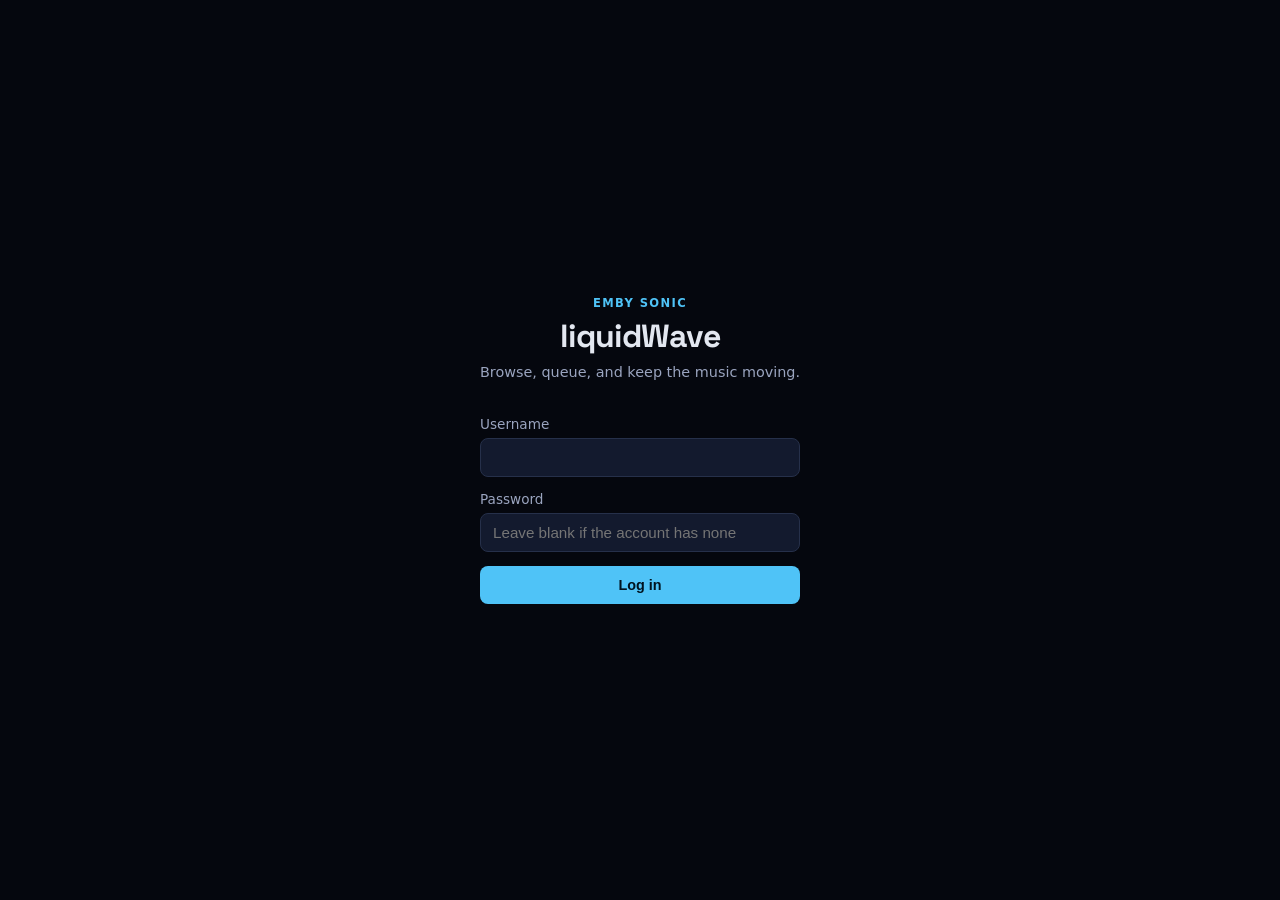
<file: webapp/index.html>
<!doctype html>
<html lang="en">
<head>
  <meta charset="utf-8">
  <meta name="viewport" content="width=device-width, initial-scale=1">
  <meta name="theme-color" content="#0B1020">
  <title>liquidWave</title>
  <link rel="manifest" href="./manifest.webmanifest">
  <link rel="stylesheet" href="./styles.css">
</head>
<body>
  <div class="app">

    <!-- ── LOGIN ──────────────────────────────────────────── -->
    <section id="loginView" class="login-view">
      <div class="login-brand">
        <p class="eyebrow">Emby Sonic</p>
        <h1 class="wordmark">liquidWave</h1>
        <p class="login-tagline">Browse, queue, and keep the music moving.</p>
      </div>
      <form id="loginForm" class="login-form" method="post">
        <label>
          <span>Username</span>
          <input id="usernameInput" name="username" type="text" autocomplete="username" required>
        </label>
        <label>
          <span>Password</span>
          <input id="passwordInput" name="password" type="password" autocomplete="current-password" placeholder="Leave blank if the account has none">
        </label>
        <button class="primary-btn" type="submit">Log in</button>
      </form>
    </section>

    <!-- ── APP SHELL ──────────────────────────────────────── -->
    <div id="appShell" class="app-shell hidden">

      <!-- Top bar -->
      <header class="topbar">
        <div class="topbar-left">
          <p class="greeting" id="greeting">Hi there</p>
          <h1 class="wordmark">liquidWave</h1>
        </div>
        <button id="settingsButton" class="ghost-btn" type="button" aria-label="Settings" title="Settings">
          <svg viewBox="0 0 24 24" fill="currentColor" width="22" height="22" aria-hidden="true"><path d="M19.14 12.94c.04-.3.06-.61.06-.94 0-.32-.02-.64-.07-.94l2.03-1.58c.18-.14.23-.41.12-.61l-1.92-3.32c-.12-.22-.37-.29-.59-.22l-2.39.96c-.5-.38-1.03-.7-1.62-.94l-.36-2.54c-.04-.24-.24-.41-.48-.41h-3.84c-.24 0-.43.17-.47.41l-.36 2.54c-.59.24-1.13.57-1.62.94l-2.39-.96c-.22-.08-.47 0-.59.22L2.74 8.87c-.12.21-.08.47.12.61l2.03 1.58c-.05.3-.09.63-.09.94s.02.64.07.94l-2.03 1.58c-.18.14-.23.41-.12.61l1.92 3.32c.12.22.37.29.59.22l2.39-.96c.5.38 1.03.7 1.62.94l.36 2.54c.05.24.24.41.48.41h3.84c.24 0 .44-.17.47-.41l.36-2.54c.59-.24 1.13-.56 1.62-.94l2.39.96c.22.08.47 0 .59-.22l1.92-3.32c.12-.22.07-.47-.12-.61l-2.01-1.58zM12 15.6c-1.98 0-3.6-1.62-3.6-3.6s1.62-3.6 3.6-3.6 3.6 1.62 3.6 3.6-1.62 3.6-3.6 3.6z"/></svg>
        </button>
      </header>

      <!-- Scrollable page content -->
      <!--
        Persistent, dismissable warning for when the browser cannot reach Emby
        at all. Deliberately NOT the toast: a toast auto-hides after 4s and
        leaves the user staring at empty lists that look like an empty library.
      -->
      <div id="serverBanner" class="server-banner hidden" role="alert"></div>

      <div class="page-content" id="pageContent">

        <!-- HOME ───────────────────────────────────────────── -->
        <section id="homeView" class="view">

          <p class="home-tagline">Browse, queue, and keep the music moving.</p>

          <!-- Continue listening (audiobooks) -->
          <section class="shelf hidden" id="homeResumeShelf">
            <h2 class="shelf-title">Continue listening</h2>
            <div class="resume-row" id="homeResumeRow"></div>
          </section>

          <!-- Recent Plays -->
          <section class="shelf" id="recentShelf">
            <h2 class="shelf-title">Recent plays</h2>
            <div class="shelf-scroll" id="recentRow"></div>
          </section>

          <!-- Stations 2×3 grid -->
          <section class="shelf" id="stationsShelf">
            <h2 class="shelf-title">Stations</h2>
            <div class="stations-grid">
              <button class="station-card" type="button" data-station="library">
                <svg class="station-icon" viewBox="0 0 24 24" fill="currentColor"><path d="M10.59 9.17L5.41 4 4 5.41l5.17 5.17 1.42-1.41zM14.5 4l2.04 2.04L4 18.59 5.41 20 17.96 7.46 20 9.5V4h-5.5zm.33 9.41l-1.41 1.41 3.13 3.13L14.5 20H20v-5.5l-2.04 2.04-3.13-3.13z"/></svg>
                <span>Library Radio</span>
              </button>
              <button class="station-card" type="button" data-station="album">
                <svg class="station-icon" viewBox="0 0 24 24" fill="currentColor"><path d="M12 2C6.48 2 2 6.48 2 12s4.48 10 10 10 10-4.48 10-10S17.52 2 12 2zm0 14.5c-2.49 0-4.5-2.01-4.5-4.5S9.51 7.5 12 7.5s4.5 2.01 4.5 4.5-2.01 4.5-4.5 4.5zm0-5.5c-.55 0-1 .45-1 1s.45 1 1 1 1-.45 1-1-.45-1-1-1z"/></svg>
                <span>Random Album</span>
              </button>
              <button class="station-card" type="button" data-station="decade">
                <svg class="station-icon" viewBox="0 0 24 24" fill="currentColor"><path d="M20 3h-1V1h-2v2H7V1H5v2H4c-1.1 0-2 .9-2 2v16c0 1.1.9 2 2 2h16c1.1 0 2-.9 2-2V5c0-1.1-.9-2-2-2zm0 18H4V8h16v13z"/></svg>
                <span>Decade Radio</span>
              </button>
              <button class="station-card" type="button" data-station="genres">
                <svg class="station-icon" viewBox="0 0 24 24" fill="currentColor"><path d="M12 3v10.55c-.59-.34-1.27-.55-2-.55-2.21 0-4 1.79-4 4s1.79 4 4 4 4-1.79 4-4V7h4V3h-6z"/></svg>
                <span>Genres</span>
              </button>
              <button class="station-card" type="button" data-station="adventure">
                <svg class="station-icon" viewBox="0 0 24 24" fill="currentColor"><path d="M21 3L3 10.53v.98l6.84 2.65L12.48 21h.98L21 3z"/></svg>
                <span>Sonic Adventure</span>
              </button>
              <button class="station-card" type="button" data-station="artistmix">
                <svg class="station-icon" viewBox="0 0 24 24" fill="currentColor"><path d="M16 11c1.66 0 2.99-1.34 2.99-3S17.66 5 16 5c-1.66 0-3 1.34-3 3s1.34 3 3 3zm-8 0c1.66 0 2.99-1.34 2.99-3S9.66 5 8 5C6.34 5 5 6.34 5 8s1.34 3 3 3zm0 2c-2.33 0-7 1.17-7 3.5V19h14v-2.5c0-2.33-4.67-3.5-7-3.5zm8 0c-.29 0-.62.02-.97.05 1.16.84 1.97 1.97 1.97 3.45V19h6v-2.5c0-2.33-4.67-3.5-7-3.5z"/></svg>
                <span>Artist Mix Creator</span>
              </button>
            </div>

            <!-- Decade picker (inline expand) -->
            <div id="decadePicker" class="decade-picker hidden">
              <button class="decade-btn" type="button" data-decade="1960">60s</button>
              <button class="decade-btn" type="button" data-decade="1970">70s</button>
              <button class="decade-btn" type="button" data-decade="1980">80s</button>
              <button class="decade-btn" type="button" data-decade="1990">90s</button>
              <button class="decade-btn" type="button" data-decade="2000">00s</button>
              <button class="decade-btn" type="button" data-decade="2010">10s</button>
              <button class="decade-btn" type="button" data-decade="2020">20s</button>
            </div>

            <!-- Genre picker (inline expand) -->
            <div id="genrePicker" class="genre-picker hidden">
              <p class="picker-loading" id="genreLoading">Loading genres…</p>
              <div class="genre-grid" id="genreGrid"></div>
            </div>
          </section>

          <!-- Sonic Mixes -->
          <section class="shelf" id="mixesShelf">
            <div class="shelf-head">
              <h2 class="shelf-title">Sonic mixes</h2>
              <button id="refreshMixesButton" class="text-btn" type="button">Refresh</button>
            </div>
            <div class="shelf-scroll" id="mixesRow"></div>
          </section>

        </section><!-- /homeView -->

        <!-- SEARCH ─────────────────────────────────────────── -->
        <section id="searchView" class="view hidden">
          <form id="searchForm" class="search-bar-form">
            <input id="searchInput" type="search" autocomplete="off" placeholder="Search tracks, artists…">
            <button class="primary-btn compact-btn" type="submit">Search</button>
          </form>
          <div id="searchFilters" class="search-filters hidden" role="tablist" aria-label="Result type">
            <button class="search-chip active" type="button" role="tab" data-filter="tracks">Tracks</button>
            <button class="search-chip" type="button" role="tab" data-filter="albums">Albums</button>
            <button class="search-chip" type="button" role="tab" data-filter="artists">Artists</button>
            <button class="search-chip search-chip-book hidden" type="button" role="tab" data-filter="books">Books</button>
            <button class="search-chip search-chip-book hidden" type="button" role="tab" data-filter="authors">Authors</button>
          </div>
          <ul id="resultsList" class="track-list" aria-label="Search results"></ul>
          <section id="similarPanel" class="similar-section hidden">
            <div class="section-label">
              <p class="eyebrow">Similar to</p>
              <h3 id="similarTitle"></h3>
            </div>
            <ul id="similarList" class="track-list" aria-label="Similar tracks"></ul>
          </section>
        </section>

        <!-- MIXES ──────────────────────────────────────────── -->
        <section id="mixesView" class="view hidden">
          <div class="view-header">
            <div>
              <p class="eyebrow">Sonic</p>
              <h2>Mixes</h2>
            </div>
            <button id="buildMixesButton" class="text-btn" type="button">Build mixes</button>
          </div>
          <ul id="mixesList" class="track-list" aria-label="All mixes"></ul>
          <section id="mixDetailPanel" class="mix-detail hidden">
            <div class="mix-detail-head">
              <button id="closeMixDetail" class="back-btn" type="button">
                <svg viewBox="0 0 24 24" fill="currentColor" width="20" height="20"><path d="M20 11H7.83l5.59-5.59L12 4l-8 8 8 8 1.41-1.41L7.83 13H20v-2z"/></svg>
                All mixes
              </button>
            </div>
            <div class="mix-detail-art-wrap">
              <img id="mixDetailArt" class="mix-detail-art" alt="">
            </div>
            <div class="mix-detail-meta">
              <h2 id="mixDetailTitle"></h2>
              <p id="mixDetailCount" class="muted-text"></p>
            </div>
            <div class="mix-detail-actions">
              <button id="playMixButton" class="primary-btn" type="button">Play</button>
              <button id="regenerateMixButton" class="secondary-btn" type="button">Regenerate</button>
            </div>
            <ol id="mixTracksList" class="track-list numbered-list" aria-label="Mix tracks"></ol>
          </section>
        </section>

        <!-- ADVENTURE ──────────────────────────────────────── -->
        <section id="adventureView" class="view hidden">
          <div class="view-header back-header">
            <button class="back-btn" type="button" data-back="home">
              <svg viewBox="0 0 24 24" fill="currentColor" width="20" height="20"><path d="M20 11H7.83l5.59-5.59L12 4l-8 8 8 8 1.41-1.41L7.83 13H20v-2z"/></svg>
              Home
            </button>
            <div>
              <p class="eyebrow">Sonic</p>
              <h2>Adventure</h2>
            </div>
          </div>
          <div class="adventure-pickers">
            <div class="picker-block">
              <form id="adventureStartForm" class="search-bar-form">
                <input id="adventureStartInput" type="search" autocomplete="off" placeholder="Search start track">
                <button class="primary-btn compact-btn" type="submit">Find</button>
              </form>
              <p id="adventureStartChoice" class="choice-line">No start selected.</p>
              <ul id="adventureStartResults" class="track-list compact-list"></ul>
            </div>
            <div class="picker-block picker-block-border">
              <form id="adventureEndForm" class="search-bar-form">
                <input id="adventureEndInput" type="search" autocomplete="off" placeholder="Search end track">
                <button class="primary-btn compact-btn" type="submit">Find</button>
              </form>
              <p id="adventureEndChoice" class="choice-line">No end selected.</p>
              <ul id="adventureEndResults" class="track-list compact-list"></ul>
            </div>
          </div>
          <form id="adventureBuildForm" class="build-bar">
            <label class="build-length">
              <span>Length</span>
              <input id="adventureLengthInput" type="number" min="5" max="100" step="1" value="20">
            </label>
            <button class="primary-btn compact-btn" type="submit">Build Adventure</button>
          </form>
        </section>

        <!-- ARTIST MIX CREATOR ─────────────────────────────── -->
        <section id="artistMixView" class="view hidden">
          <div class="view-header back-header">
            <button class="back-btn" type="button" data-back="home">
              <svg viewBox="0 0 24 24" fill="currentColor" width="20" height="20"><path d="M20 11H7.83l5.59-5.59L12 4l-8 8 8 8 1.41-1.41L7.83 13H20v-2z"/></svg>
              Home
            </button>
            <div>
              <p class="eyebrow">Sonic</p>
              <h2>Artist Mix Creator</h2>
            </div>
          </div>
          <div class="artist-mix-search">
            <form id="artistSearchForm" class="search-bar-form">
              <input id="artistSearchInput" type="search" autocomplete="off" placeholder="Search for an artist…">
              <button class="primary-btn compact-btn" type="submit">Find</button>
            </form>
            <ul id="artistResultsList" class="track-list" aria-label="Artist results"></ul>
          </div>
          <div id="suggestedArtistsPanel" class="suggested-artists-panel hidden">
            <p class="suggested-label">Artists similar to your selection</p>
            <div id="suggestedArtistsList" class="suggested-artists-list"></div>
          </div>
          <div id="selectedArtistsWrap" class="selected-artists hidden">
            <h3 class="selected-artists-label">Selected artists</h3>
            <div id="selectedArtistChips" class="artist-chips"></div>
            <label class="mix-count-field">
              <span>Number of tracks</span>
              <input id="artistMixCountInput" type="number" min="5" max="200" step="5" value="30" inputmode="numeric">
            </label>
            <button id="buildArtistMixButton" class="primary-btn" type="button">Build Mix</button>
          </div>
        </section>

        <!-- LIBRARY ────────────────────────────────────────── -->
        <section id="libraryView" class="view hidden">
          <div class="view-header">
            <p class="eyebrow">Your music</p>
            <h2>Library</h2>
          </div>
          <div class="segmented" role="tablist" aria-label="Library sections">
            <button id="libraryTabArtists" class="segment active" type="button" role="tab" aria-selected="true">Artists</button>
            <button id="libraryTabPlaylists" class="segment" type="button" role="tab" aria-selected="false">Playlists</button>
            <button id="libraryTabBooks" class="segment hidden" type="button" role="tab" aria-selected="false">Audiobooks</button>
          </div>
          <div id="libraryArtistsPane" class="library-pane">
            <div id="libraryAlphaBar" class="alpha-bar" aria-label="Jump to letter"></div>
            <ul id="libraryArtistsList" class="track-list" aria-label="Artists"></ul>
          </div>
          <div id="libraryPlaylistsPane" class="library-pane hidden">
            <ul id="libraryPlaylistsList" class="track-list" aria-label="Playlists"></ul>
          </div>
          <div id="libraryBooksPane" class="library-pane hidden">
            <section id="resumeBooksSection" class="resume-section hidden">
              <h3 class="resume-title">Continue listening</h3>
              <div id="resumeBooksRow" class="resume-row"></div>
            </section>
            <div id="libraryBooksAlphaBar" class="alpha-bar" aria-label="Jump to letter"></div>
            <ul id="libraryBooksList" class="track-list" aria-label="Authors"></ul>
          </div>
        </section>

        <!-- LIBRARY DETAIL (artist / album / playlist) ─────── -->
        <section id="libraryDetailView" class="view hidden">
          <div class="view-header back-header">
            <button id="libraryDetailBack" class="back-btn" type="button">
              <svg viewBox="0 0 24 24" fill="currentColor" width="20" height="20"><path d="M20 11H7.83l5.59-5.59L12 4l-8 8 8 8 1.41-1.41L7.83 13H20v-2z"/></svg>
              <span id="libraryDetailBackLabel">Library</span>
            </button>
          </div>
          <div class="library-detail-head">
            <div class="library-detail-art-wrap">
              <img id="libraryDetailArt" class="library-detail-art hidden" alt="">
              <div id="libraryDetailArtPlaceholder" class="library-detail-art-placeholder">♪</div>
            </div>
            <div class="library-detail-meta">
              <p id="libraryDetailEyebrow" class="eyebrow"></p>
              <h2 id="libraryDetailTitle"></h2>
              <p id="libraryDetailSub" class="muted-text"></p>
            </div>
          </div>
          <div class="library-detail-actions">
            <button id="libraryDetailPlay" class="primary-btn" type="button">Play</button>
            <button id="libraryDetailShuffle" class="secondary-btn" type="button">Shuffle</button>
            <button id="libraryDetailDelete" class="danger-btn danger-btn-compact hidden" type="button">Delete</button>
          </div>
          <div id="libraryAlbumsGrid" class="album-grid hidden"></div>
          <ol id="libraryDetailTracks" class="track-list numbered-list hidden" aria-label="Tracks"></ol>
        </section>

        <!-- SETTINGS ───────────────────────────────────────── -->
        <section id="settingsView" class="view hidden">
          <div class="view-header back-header">
            <button class="back-btn" type="button" data-back="home">
              <svg viewBox="0 0 24 24" fill="currentColor" width="20" height="20"><path d="M20 11H7.83l5.59-5.59L12 4l-8 8 8 8 1.41-1.41L7.83 13H20v-2z"/></svg>
              Home
            </button>
            <div>
              <p class="eyebrow">You</p>
              <h2>Settings</h2>
            </div>
          </div>

          <div class="settings-card">
            <h3 class="settings-card-title">Account</h3>
            <div class="settings-row">
              <span class="settings-label">Signed in as</span>
              <span id="settingsUserName" class="settings-value"></span>
            </div>
            <div class="settings-row">
              <span class="settings-label">Emby server</span>
              <span id="settingsServerUrl" class="settings-value settings-value-wrap"></span>
            </div>
            <button id="logoutButton" class="danger-btn" type="button">Log out</button>
          </div>

          <div class="settings-card">
            <h3 class="settings-card-title">Home layout</h3>
            <p class="muted-text home-layout-hint">Show, hide, and reorder the sections on your Home screen.</p>
            <div id="homeLayoutRows" class="home-layout-rows"></div>
          </div>

          <div class="settings-card">
            <h3 class="settings-card-title">Sonic analysis</h3>
            <div id="settingsStatusRows">
              <p class="muted-text" id="settingsStatusLoading">Loading status…</p>
            </div>
          </div>
        </section>

      </div><!-- /page-content -->

      <!-- ── MINI PLAYER (in flow) ───────────────────────── -->
      <div id="miniPlayer" class="mini-player hidden">
        <div class="mini-wave" aria-hidden="true"></div>
        <div class="mini-progress-track">
          <div id="miniProgressFill" class="mini-progress-fill"></div>
        </div>
        <div class="mini-inner">
          <button id="miniOpenNowPlaying" class="mini-info" type="button" aria-label="Open Now Playing">
            <img id="miniArtwork" class="mini-artwork" alt="">
            <div class="mini-text">
              <span id="miniTitle" class="mini-title">No track</span>
              <span id="miniArtist" class="mini-artist"></span>
            </div>
          </button>
          <div class="mini-controls">
            <button id="miniPrevButton" class="mini-ctrl" type="button" aria-label="Previous">⏮</button>
            <button id="miniPlayButton" class="mini-ctrl mini-play" type="button" aria-label="Play">▶</button>
            <button id="miniNextButton" class="mini-ctrl" type="button" aria-label="Next">⏭</button>
            <button id="miniStopButton" class="mini-ctrl" type="button" aria-label="Stop">⏹</button>
          </div>
        </div>
      </div>

      <!-- ── BOTTOM NAV (in flow) ────────────────────────── -->
      <nav class="bottom-nav" aria-label="Main navigation">
        <button class="nav-btn active" type="button" data-view="home">
          <svg class="nav-icon" viewBox="0 0 24 24" fill="currentColor" aria-hidden="true"><path d="M10 20v-6h4v6h5v-8h3L12 3 2 12h3v8z"/></svg>
          <span class="nav-label">Home</span>
        </button>
        <button class="nav-btn" type="button" data-view="search">
          <svg class="nav-icon" viewBox="0 0 24 24" fill="currentColor" aria-hidden="true"><path d="M15.5 14h-.79l-.28-.27A6.47 6.47 0 0 0 16 9.5 6.5 6.5 0 1 0 9.5 16c1.61 0 3.09-.59 4.23-1.57l.27.28v.79l5 4.99L20.49 19l-4.99-5zm-6 0C7.01 14 5 11.99 5 9.5S7.01 5 9.5 5 14 7.01 14 9.5 11.99 14 9.5 14z"/></svg>
          <span class="nav-label">Search</span>
        </button>
        <button class="nav-btn" type="button" data-view="library">
          <svg class="nav-icon" viewBox="0 0 24 24" fill="currentColor" aria-hidden="true"><path d="M4 6H2v14c0 1.1.9 2 2 2h14v-2H4V6zm16-4H8c-1.1 0-2 .9-2 2v12c0 1.1.9 2 2 2h12c1.1 0 2-.9 2-2V4c0-1.1-.9-2-2-2zm-8 12.5v-9l6 4.5-6 4.5z"/></svg>
          <span class="nav-label">Library</span>
        </button>
        <button class="nav-btn" type="button" data-view="mixes">
          <svg class="nav-icon" viewBox="0 0 24 24" fill="currentColor" aria-hidden="true"><path d="M15 6H3v2h12V6zm0 4H3v2h12v-2zM3 16h8v-2H3v2zM17 6v8.18c-.31-.11-.65-.18-1-.18-1.66 0-3 1.34-3 3s1.34 3 3 3 3-1.34 3-3V8h3V6h-5z"/></svg>
          <span class="nav-label">Mixes</span>
        </button>
      </nav>

      <!-- ── NOW PLAYING OVERLAY (absolute within shell) ─── -->
      <div id="nowPlayingOverlay" class="np-overlay hidden" role="dialog" aria-modal="true" aria-label="Now Playing">
        <div class="np-header">
          <button id="closeNowPlaying" class="np-close" type="button" aria-label="Close">
            <svg viewBox="0 0 24 24" fill="currentColor" width="22" height="22" aria-hidden="true"><path d="M7.41 8.59L12 13.17l4.59-4.58L18 10l-6 6-6-6z"/></svg>
          </button>
          <span class="eyebrow">Now Playing</span>
          <div class="np-header-actions">
            <button id="savePlaylistButton" class="secondary-btn" type="button">Save</button>
            <button id="nowSimilarButton" class="secondary-btn" type="button">Similar</button>
          </div>
        </div>
        <div class="np-body">
          <div class="np-artwork-wrap">
            <img id="npArtwork" class="np-artwork" alt="">
          </div>
          <div class="np-meta">
            <h2 id="npTitle" class="np-title">No track loaded</h2>
            <p id="npSubtitle" class="np-subtitle"></p>
          </div>
          <div class="np-seek">
            <input id="seekBar" type="range" min="0" max="100" value="0" step="0.1" class="seek-bar" aria-label="Seek">
            <div class="np-times">
              <span id="timeElapsed" class="time-label">0:00</span>
              <span id="timeDuration" class="time-label">0:00</span>
            </div>
          </div>
          <div class="np-controls">
            <button id="shuffleButton" class="np-icon-btn" type="button" aria-label="Shuffle off" title="Shuffle">⇄</button>
            <button id="prevButton" class="np-icon-btn" type="button" aria-label="Previous">⏮</button>
            <button id="playButton" class="np-play-btn" type="button" aria-label="Play">▶</button>
            <button id="nextButton" class="np-icon-btn" type="button" aria-label="Next">⏭</button>
            <button id="repeatButton" class="np-icon-btn" type="button" aria-label="Repeat off" title="Repeat off">↻</button>
          </div>
          <div id="npExtraControls" class="np-extra-controls">
            <button id="speedButton" class="np-chip-btn" type="button" aria-label="Playback speed">Speed 1×</button>
            <button id="sleepButton" class="np-chip-btn" type="button" aria-label="Sleep timer">Sleep off</button>
          </div>
          <div id="sleepMenu" class="sleep-menu hidden" role="menu" aria-label="Sleep timer options">
            <button class="sleep-opt" type="button" role="menuitem" data-sleep="0">Off</button>
            <button class="sleep-opt" type="button" role="menuitem" data-sleep="15">15 min</button>
            <button class="sleep-opt" type="button" role="menuitem" data-sleep="30">30 min</button>
            <button class="sleep-opt" type="button" role="menuitem" data-sleep="45">45 min</button>
            <button class="sleep-opt" type="button" role="menuitem" data-sleep="60">60 min</button>
            <button class="sleep-opt" type="button" role="menuitem" data-sleep="chapter">End of chapter</button>
          </div>
          <div class="np-queue-section">
            <h3 class="np-queue-label">Queue</h3>
            <ol id="queueList" class="queue-list"></ol>
          </div>
        </div>
      </div>

    </div><!-- /app-shell -->

  </div><!-- /app -->

  <div id="message" class="toast hidden" role="status" aria-live="polite"></div>
  <audio id="audio" preload="metadata"></audio>
  <script type="module" src="./app.js"></script>
</body>
</html>
</file>
<file: webapp/styles.css>
/* ── Reset & base ───────────────────────────────────────── */
*, *::before, *::after { box-sizing: border-box; margin: 0; padding: 0; }

/* Display face. Self-hosted: there is no service worker, so a CDN font would
   simply fail offline. Latin subset only, variable 400–700. */
@font-face {
  font-family: 'Space Grotesk';
  font-style: normal;
  font-weight: 400 700;
  font-display: swap;
  src: url('./fonts/space-grotesk-latin-var.woff2') format('woff2');
}

:root {
  /* Palette mirrors the Android app's theme (Color.kt) so web and app read as
     one product. Do not drift these independently. */
  --bg:           #0B1020;
  --panel:        #131A2E;
  --panel-strong: #1B2440;
  --line:         #26304A;
  --accent:       #4FC3F7;
  --accent-dim:   rgba(79,195,247,.15);
  --text:         #E3E7F0;
  --muted:        #9AA4BF;
  --danger:       #F06A8A;
  --void:         #05070E;
  --nav-h:        62px;
  --mini-h:       66px;
  --radius:       12px;
  --card-radius:  14px;

  /* Display is for brand moments only — wordmark, section titles, track
     titles. Body stays on the platform face so it reads as native on a phone. */
  --font-display: 'Space Grotesk', system-ui, -apple-system, sans-serif;
  --font-body:    system-ui, -apple-system, sans-serif;

  --ease:         cubic-bezier(.22,.61,.36,1);
}

html, body { height: 100%; background: var(--void); overflow: hidden; }
body { font-family: var(--font-body); color: var(--text); }

/* ── Outer wrapper (fills viewport, centres the shell) ─── */
.app {
  height: 100dvh;
  display: flex;
  justify-content: center;
  align-items: flex-start;
  background: var(--void);
}

/* ── Phone shell (max-width on desktop) ─────────────────── */
.app-shell {
  width: min(480px, 100vw);
  height: 100dvh;
  position: relative;
  display: flex;
  flex-direction: column;
  overflow: hidden;
  background: var(--bg);
  box-shadow: 0 0 60px rgba(0,0,0,.6), 0 0 0 1px rgba(255,255,255,.04);
}

/* ── Login ───────────────────────────────────────────────── */
.login-view {
  display: flex;
  flex-direction: column;
  justify-content: center;
  align-items: center;
  gap: 36px;
  padding: 40px 24px;
  width: 100%;
  min-height: 100dvh;
}
.login-brand { text-align: center; }
.eyebrow {
  font-size: .72rem;
  font-weight: 600;
  letter-spacing: .12em;
  text-transform: uppercase;
  color: var(--accent);
  margin-bottom: 6px;
}
.wordmark {
  font-family: var(--font-display);
  font-size: 2rem;
  font-weight: 700;
  letter-spacing: -.03em;
  color: var(--text);
}
.login-tagline { color: var(--muted); margin-top: 8px; font-size: .9rem; }
.login-form {
  display: flex;
  flex-direction: column;
  gap: 14px;
  width: 100%;
  max-width: 320px;
}
.login-form label { display: flex; flex-direction: column; gap: 6px; font-size: .85rem; color: var(--muted); }
.login-form input {
  background: var(--panel);
  border: 1px solid var(--line);
  border-radius: 8px;
  color: var(--text);
  font-size: .95rem;
  padding: 10px 12px;
  outline: none;
}
.login-form input:focus { border-color: var(--accent); }

/* ── Buttons ─────────────────────────────────────────────── */
.primary-btn {
  background: var(--accent);
  color: #00131F;   /* Android onPrimary */
  font-weight: 600;
  font-size: .9rem;
  padding: 11px 20px;
  border: none;
  border-radius: 8px;
  cursor: pointer;
  transition: opacity .15s;
}
.primary-btn:hover { opacity: .88; }
.compact-btn { padding: 9px 16px; font-size: .85rem; }

.secondary-btn {
  background: var(--panel-strong);
  color: var(--text);
  font-weight: 500;
  font-size: .85rem;
  padding: 8px 16px;
  border: 1px solid var(--line);
  border-radius: 8px;
  cursor: pointer;
}
.secondary-btn:hover { background: var(--line); }

.ghost-btn {
  background: transparent;
  border: none;
  color: var(--muted);
  cursor: pointer;
  font-size: 1.1rem;
  padding: 6px 8px;
  border-radius: 6px;
}
.ghost-btn:hover { color: var(--text); }

.text-btn {
  background: transparent;
  border: none;
  color: var(--accent);
  font-size: .8rem;
  font-weight: 600;
  cursor: pointer;
  padding: 2px 0;
}

.back-btn {
  display: inline-flex;
  align-items: center;
  gap: 6px;
  background: transparent;
  border: none;
  color: var(--muted);
  font-size: .85rem;
  cursor: pointer;
  padding: 0;
}
.back-btn:hover { color: var(--text); }

/* ── Top bar ─────────────────────────────────────────────── */
.topbar {
  display: flex;
  align-items: flex-start;
  justify-content: space-between;
  padding: 14px 20px 10px;
  flex-shrink: 0;
}
.topbar-left { display: flex; flex-direction: column; gap: 1px; }
.greeting {
  font-size: .78rem;
  font-weight: 600;
  letter-spacing: .04em;
  color: var(--accent);
}
.topbar .wordmark { font-size: 1.3rem; }

/* ── Page content ────────────────────────────────────────── */
.page-content {
  flex: 1;
  overflow-y: auto;
  overflow-x: hidden;
  scrollbar-width: thin;
  scrollbar-color: var(--line) transparent;
}

/* ── Views ───────────────────────────────────────────────── */
.view { display: block; }
.view.hidden { display: none; }

.home-tagline {
  color: var(--muted);
  font-size: .82rem;
  padding: 2px 20px 16px;
}

.view-header {
  padding: 16px 20px 12px;
}
/* Mixes header carries a Build action; keep it on the baseline, pushed right. */
#mixesView .view-header {
  display: flex;
  align-items: flex-end;
  justify-content: space-between;
  gap: 12px;
}
.view-header .eyebrow { margin-bottom: 2px; }
.view-header h2 { font-family: var(--font-display); font-size: 1.5rem; font-weight: 700; letter-spacing: -.02em; }

.back-header {
  display: flex;
  flex-direction: column;
  gap: 10px;
}

/* ── Shelves ─────────────────────────────────────────────── */
.shelf { margin-bottom: 28px; }
.shelf-head {
  display: flex;
  align-items: center;
  justify-content: space-between;
  padding: 0 20px 10px;
}
.shelf-title {
  font-family: var(--font-display);
  font-size: .95rem;
  font-weight: 600;
  letter-spacing: -.01em;
  color: var(--text);
  padding: 0 20px 10px;
}
.shelf-head .shelf-title { padding: 0; }

.shelf-scroll {
  display: flex;
  gap: 12px;
  overflow-x: auto;
  padding: 0 20px 6px;
  scrollbar-width: none;
  cursor: grab;
  user-select: none;
}
.shelf-scroll::-webkit-scrollbar { display: none; }
.shelf-scroll.dragging { cursor: grabbing; }
.shelf-scroll img, .shelf-scroll video { pointer-events: none; }

/* ── Shelf cards (recent plays / mixes) ──────────────────── */
.shelf-card {
  flex-shrink: 0;
  width: 140px;
  cursor: pointer;
  border-radius: var(--card-radius);
  overflow: hidden;
  background: var(--panel);
  position: relative;
}
.shelf-card-art-wrap {
  position: relative;
  width: 140px;
  height: 140px;
  background: var(--panel-strong);
}
.shelf-card-art-wrap img {
  width: 100%;
  height: 100%;
  object-fit: cover;
  display: block;
}
.shelf-card-art-wrap .art-placeholder {
  width: 100%;
  height: 100%;
  display: flex;
  align-items: center;
  justify-content: center;
  font-size: 2rem;
  color: var(--muted);
  background: linear-gradient(135deg, var(--panel) 0%, var(--panel-strong) 100%);
}

/* Play overlay button */
.play-overlay {
  position: absolute;
  bottom: 6px;
  right: 6px;
  width: 36px;
  height: 36px;
  border-radius: 50%;
  background: rgba(17,19,24,.75);
  border: none;
  display: flex;
  align-items: center;
  justify-content: center;
  color: var(--accent);
  font-size: .8rem;
  cursor: pointer;
  backdrop-filter: blur(4px);
  transition: background .15s, transform .12s;
  pointer-events: auto;
}
.play-overlay:hover { background: var(--accent); color: #111; transform: scale(1.08); }

/* ── Card metadata ───────────────────────────────────────── */
.shelf-card-meta {
  padding: 8px 10px 10px;
}
.shelf-card-title {
  font-size: .82rem;
  font-weight: 600;
  color: var(--text);
  white-space: nowrap;
  overflow: hidden;
  text-overflow: ellipsis;
  display: block;
}
.shelf-card-sub {
  font-size: .73rem;
  color: var(--muted);
  white-space: nowrap;
  overflow: hidden;
  text-overflow: ellipsis;
  display: block;
  margin-top: 2px;
}

/* ── Stations 2×3 grid ───────────────────────────────────── */
.stations-grid {
  display: grid;
  grid-template-columns: repeat(3, 1fr);
  gap: 10px;
  padding: 0 20px;
}

.station-card {
  display: flex;
  flex-direction: column;
  align-items: center;
  justify-content: center;
  gap: 8px;
  aspect-ratio: 1 / 1;
  background: var(--panel-strong);
  border: 1px solid var(--line);
  border-radius: var(--card-radius);
  cursor: pointer;
  transition: background .15s, border-color .15s, transform .12s;
  color: var(--text);
  padding: 10px 6px;
}
.station-card:hover, .station-card:focus-visible {
  background: var(--accent-dim);
  border-color: var(--accent);
  transform: scale(1.02);
}
.station-card.active { background: var(--accent-dim); border-color: var(--accent); }

.station-icon {
  width: 28px;
  height: 28px;
  color: var(--accent);
  flex-shrink: 0;
}

.station-card span {
  font-size: .7rem;
  font-weight: 600;
  text-align: center;
  line-height: 1.2;
  color: var(--muted);
}

/* ── Decade / Genre pickers ──────────────────────────────── */
.decade-picker, .genre-picker {
  display: flex;
  flex-wrap: wrap;
  gap: 8px;
  padding: 12px 20px 0;
}
.decade-picker.hidden, .genre-picker.hidden { display: none; }

.decade-btn {
  background: var(--panel);
  border: 1px solid var(--line);
  color: var(--muted);
  border-radius: 20px;
  padding: 6px 16px;
  font-size: .82rem;
  font-weight: 600;
  cursor: pointer;
  transition: background .12s, color .12s;
}
.decade-btn:hover { background: var(--accent-dim); color: var(--accent); border-color: var(--accent); }

.genre-btn {
  background: var(--panel);
  border: 1px solid var(--line);
  color: var(--muted);
  border-radius: 20px;
  padding: 6px 14px;
  font-size: .8rem;
  font-weight: 500;
  cursor: pointer;
  transition: background .12s, color .12s;
}
.genre-btn:hover { background: var(--accent-dim); color: var(--accent); border-color: var(--accent); }

.genre-grid {
  display: flex;
  flex-wrap: wrap;
  gap: 8px;
}
.picker-loading { font-size: .82rem; color: var(--muted); }

/* ── Empty messages ──────────────────────────────────────── */
.empty-msg {
  padding: 20px;
  font-size: .85rem;
  color: var(--muted);
}

/* ── Search ──────────────────────────────────────────────── */
.search-bar-form {
  display: flex;
  gap: 8px;
  padding: 16px 20px 8px;
}
.search-bar-form input[type="search"],
.search-bar-form input[type="number"],
.search-bar-form input[type="text"] {
  flex: 1;
  background: var(--panel);
  border: 1px solid var(--line);
  border-radius: 8px;
  color: var(--text);
  font-size: .9rem;
  padding: 9px 12px;
  outline: none;
}
.search-bar-form input:focus { border-color: var(--accent); }

/* ── Track list ──────────────────────────────────────────── */
.track-list {
  list-style: none;
  padding: 0 16px;
}

.track-item {
  display: flex;
  align-items: center;
  gap: 10px;
  padding: 9px 4px;
  border-bottom: 1px solid var(--line);
  cursor: pointer;
  border-radius: 8px;
}
.track-item:hover { background: var(--panel); }
.track-item:last-child { border-bottom: none; }

.track-thumb {
  width: 40px;
  height: 40px;
  border-radius: 6px;
  object-fit: cover;
  background: var(--panel-strong);
  flex-shrink: 0;
}
.track-thumb-placeholder {
  width: 40px;
  height: 40px;
  border-radius: 6px;
  background: var(--panel-strong);
  display: flex;
  align-items: center;
  justify-content: center;
  font-size: 1.1rem;
  flex-shrink: 0;
}

.track-info { flex: 1; min-width: 0; }
.track-name {
  display: block;
  font-size: .88rem;
  font-weight: 500;
  white-space: nowrap;
  overflow: hidden;
  text-overflow: ellipsis;
  color: var(--text);
}
.track-meta {
  display: block;
  font-size: .74rem;
  color: var(--muted);
  white-space: nowrap;
  overflow: hidden;
  text-overflow: ellipsis;
  margin-top: 2px;
}

.track-duration {
  font-size: .75rem;
  color: var(--muted);
  flex-shrink: 0;
}

.numbered-list { counter-reset: track; }
.numbered-list .track-item::before {
  counter-increment: track;
  content: counter(track);
  font-size: .75rem;
  color: var(--muted);
  width: 18px;
  text-align: right;
  flex-shrink: 0;
}

.compact-list .track-item { padding: 7px 4px; }

/* ── Similar section ─────────────────────────────────────── */
.similar-section { margin-top: 8px; }
.similar-section.hidden { display: none; }
.section-label { padding: 12px 20px 8px; }
.section-label h3 { font-size: 1rem; font-weight: 600; margin-top: 2px; }

/* ── Mixes view ──────────────────────────────────────────── */
.mix-detail { display: block; }
.mix-detail.hidden { display: none; }
.mix-detail-head { padding: 14px 20px; }
.mix-detail-art-wrap { padding: 0 20px; }
.mix-detail-art {
  width: 100%;
  max-width: 280px;
  aspect-ratio: 1;
  object-fit: cover;
  border-radius: var(--card-radius);
  background: var(--panel-strong);
  display: block;
  margin: 0 auto;
}
.mix-detail-meta { padding: 16px 20px 8px; }
.mix-detail-meta h2 { font-family: var(--font-display); font-size: 1.3rem; font-weight: 700; letter-spacing: -.02em; }
.mix-detail-meta .muted-text { color: var(--muted); font-size: .85rem; margin-top: 4px; }
.mix-detail-actions { display: flex; gap: 10px; padding: 12px 20px; }
.mix-detail-actions .primary-btn, .mix-detail-actions .secondary-btn { flex: 1; text-align: center; }

/* ── Adventure ───────────────────────────────────────────── */
.adventure-pickers { display: flex; flex-direction: column; }
.picker-block { padding: 8px 20px 12px; }
.picker-block-border { border-top: 1px solid var(--line); }
.choice-line { font-size: .82rem; color: var(--muted); padding: 4px 4px 0; }
.build-bar {
  display: flex;
  align-items: center;
  gap: 12px;
  padding: 14px 20px;
  border-top: 1px solid var(--line);
}
.build-length { display: flex; align-items: center; gap: 8px; font-size: .85rem; color: var(--muted); }
.build-length input {
  width: 60px;
  background: var(--panel);
  border: 1px solid var(--line);
  border-radius: 6px;
  color: var(--text);
  font-size: .9rem;
  padding: 7px 8px;
  outline: none;
  text-align: center;
}

/* ── Artist Mix Creator ──────────────────────────────────── */
.selected-artists { padding: 16px 20px; border-top: 1px solid var(--line); }
.selected-artists.hidden { display: none; }
.selected-artists-label { font-size: .85rem; font-weight: 600; margin-bottom: 10px; }
.artist-chips { display: flex; flex-wrap: wrap; gap: 8px; margin-bottom: 14px; }
.mix-count-field {
  display: flex;
  align-items: center;
  justify-content: space-between;
  gap: 12px;
  margin-bottom: 14px;
  font-size: .85rem;
  font-weight: 600;
}
.mix-count-field input {
  width: 84px;
  padding: 8px 10px;
  background: var(--panel);
  border: 1px solid var(--line);
  border-radius: 8px;
  color: var(--text);
  font-size: .95rem;
  text-align: center;
}
.mix-count-field input:focus { outline: none; border-color: var(--accent); }
.artist-chip {
  display: inline-flex;
  align-items: center;
  gap: 6px;
  background: var(--accent-dim);
  border: 1px solid var(--accent);
  border-radius: 20px;
  padding: 5px 12px;
  font-size: .8rem;
  color: var(--accent);
}
.artist-chip-remove {
  background: none;
  border: none;
  color: var(--accent);
  cursor: pointer;
  font-size: .9rem;
  padding: 0;
  line-height: 1;
}

/* ── Artist suggestions ──────────────────────────────────── */
.suggested-artists-panel { padding: 12px 20px 16px; border-top: 1px solid var(--line); }
.suggested-artists-panel.hidden { display: none; }
.suggested-label {
  font-size: .72rem;
  font-weight: 600;
  color: var(--muted);
  text-transform: uppercase;
  letter-spacing: .08em;
  margin-bottom: 10px;
}
.suggested-artists-list { display: flex; flex-wrap: wrap; gap: 8px; }
.suggested-artist-btn {
  background: var(--panel);
  border: 1px solid var(--line);
  color: var(--text);
  border-radius: 20px;
  padding: 6px 14px;
  font-size: .82rem;
  cursor: pointer;
  transition: background .12s, border-color .12s, color .12s;
}
.suggested-artist-btn:hover { background: var(--accent-dim); border-color: var(--accent); color: var(--accent); }

/* ── Mini player ─────────────────────────────────────────── */
.mini-player {
  background: var(--panel);
  border-top: 1px solid var(--line);
  flex-shrink: 0;
}
.mini-player.hidden { display: none; }

/* Signature: the wave the product is named for. It travels only while audio
   plays and stills on pause, so playback state is legible at a glance rather
   than being decoration. The SVG is inline so it costs no request. */
.mini-wave {
  height: 10px;
  overflow: hidden;
  opacity: .5;
  background-repeat: repeat-x;
  background-size: 96px 10px;
  background-position: 0 50%;
  background-image: url("data:image/svg+xml,%3Csvg xmlns='http://www.w3.org/2000/svg' width='96' height='10' viewBox='0 0 96 10'%3E%3Cpath d='M0 5 Q 12 0 24 5 T 48 5 T 72 5 T 96 5' fill='none' stroke='%234FC3F7' stroke-width='1.5' stroke-linecap='round'/%3E%3C/svg%3E");
  animation: wave-travel 2.4s linear infinite;
  animation-play-state: paused;
}
.mini-player.is-playing .mini-wave {
  animation-play-state: running;
  opacity: 1;
}
@keyframes wave-travel {
  from { background-position:   0 50%; }
  to   { background-position: 96px 50%; }
}
.mini-progress-track {
  height: 3px;
  background: var(--line);
  cursor: pointer;
}
.mini-progress-fill {
  height: 100%;
  width: 0%;
  background: var(--accent);
}
.mini-inner {
  display: flex;
  align-items: center;
  padding: 10px 14px;
  gap: 8px;
  height: var(--mini-h);
}
.mini-info {
  display: flex;
  align-items: center;
  gap: 10px;
  flex: 1;
  min-width: 0;
  background: none;
  border: none;
  cursor: pointer;
  color: var(--text);
  text-align: left;
  padding: 0;
}
.mini-artwork {
  width: 42px;
  height: 42px;
  border-radius: 6px;
  object-fit: cover;
  background: var(--panel-strong);
  flex-shrink: 0;
}
.mini-text { min-width: 0; }
.mini-title {
  display: block;
  font-size: .88rem;
  font-weight: 600;
  white-space: nowrap;
  overflow: hidden;
  text-overflow: ellipsis;
}
.mini-artist {
  display: block;
  font-size: .75rem;
  color: var(--muted);
  white-space: nowrap;
  overflow: hidden;
  text-overflow: ellipsis;
  margin-top: 2px;
}
.mini-controls { display: flex; align-items: center; gap: 4px; flex-shrink: 0; }
.mini-ctrl {
  background: none;
  border: none;
  color: var(--muted);
  cursor: pointer;
  font-size: .9rem;
  padding: 8px;
  border-radius: 50%;
}
.mini-ctrl:hover { color: var(--text); background: var(--panel-strong); }
.mini-play { color: var(--text); font-size: 1rem; }

/* ── Bottom nav ──────────────────────────────────────────── */
.bottom-nav {
  display: flex;
  height: var(--nav-h);
  background: var(--panel);
  border-top: 1px solid var(--line);
  flex-shrink: 0;
}
.nav-btn {
  flex: 1;
  display: flex;
  flex-direction: column;
  align-items: center;
  justify-content: center;
  gap: 3px;
  background: none;
  border: none;
  cursor: pointer;
  color: var(--muted);
  transition: color .15s;
}
.nav-btn:hover, .nav-btn.active { color: var(--accent); }
.nav-icon { width: 22px; height: 22px; }
.nav-label { font-size: .67rem; font-weight: 600; letter-spacing: .02em; }

/* ── Now Playing overlay (absolute inside app-shell) ─────── */
.np-overlay {
  position: absolute;
  inset: 0;
  z-index: 100;
  background: linear-gradient(to bottom, #1a1f2e 0%, var(--bg) 60%);
  display: flex;
  flex-direction: column;
  transform: translateY(100%);
  transition: transform 0.32s cubic-bezier(0.32, 0.72, 0, 1);
  overflow-y: auto;
}
.np-overlay.open { transform: translateY(0); }

.np-header {
  display: flex;
  align-items: center;
  justify-content: space-between;
  padding: 14px 20px;
  flex-shrink: 0;
}
.np-close {
  background: none;
  border: none;
  color: var(--muted);
  cursor: pointer;
  padding: 4px;
  border-radius: 50%;
  display: flex;
}
.np-close:hover { color: var(--text); background: var(--panel); }
.np-header .eyebrow { color: var(--muted); }
.np-header-actions { display: flex; align-items: center; gap: 8px; }

.np-body { padding: 0 24px 40px; }

.np-artwork-wrap {
  width: 100%;
  max-width: 280px;
  margin: 8px auto 20px;
  aspect-ratio: 1;
  border-radius: 18px;
  overflow: hidden;
  box-shadow: 0 16px 48px rgba(0,0,0,.5);
  background: var(--panel-strong);
}
.np-artwork { width: 100%; height: 100%; object-fit: cover; display: block; }

.np-meta { margin-bottom: 20px; }
.np-title { font-size: 1.25rem; font-weight: 700; line-height: 1.25; margin-bottom: 4px; }
.np-subtitle { color: var(--muted); font-size: .9rem; }

.np-seek { margin-bottom: 6px; }
.seek-bar {
  -webkit-appearance: none;
  appearance: none;
  width: 100%;
  height: 4px;
  border-radius: 2px;
  background: var(--line);
  outline: none;
  cursor: pointer;
}
.seek-bar::-webkit-slider-thumb {
  -webkit-appearance: none;
  width: 14px;
  height: 14px;
  border-radius: 50%;
  background: var(--accent);
  cursor: pointer;
}
.seek-bar::-moz-range-thumb {
  width: 14px;
  height: 14px;
  border-radius: 50%;
  background: var(--accent);
  border: none;
  cursor: pointer;
}
.np-times {
  display: flex;
  justify-content: space-between;
  margin-top: 6px;
}
.time-label { font-size: .75rem; color: var(--muted); font-variant-numeric: tabular-nums; }

.np-controls {
  display: flex;
  align-items: center;
  justify-content: center;
  gap: 8px;
  margin: 18px 0;
}
.np-icon-btn {
  background: none;
  border: none;
  color: var(--muted);
  cursor: pointer;
  font-size: 1.2rem;
  padding: 8px 10px;
  border-radius: 50%;
}
.np-icon-btn:hover { color: var(--text); background: var(--panel); }
.np-icon-btn.on { color: var(--accent); }

.np-play-btn {
  width: 58px;
  height: 58px;
  background: var(--accent);
  color: #111;
  font-size: 1.3rem;
  border: none;
  border-radius: 50%;
  cursor: pointer;
  display: flex;
  align-items: center;
  justify-content: center;
  transition: opacity .15s, transform .12s;
}
.np-play-btn:hover { opacity: .88; transform: scale(1.05); }
.np-play-btn.buffering { opacity: .6; cursor: default; }

.np-queue-section { margin-top: 24px; }
.np-queue-label {
  font-size: .82rem;
  font-weight: 600;
  color: var(--muted);
  text-transform: uppercase;
  letter-spacing: .08em;
  margin-bottom: 8px;
}
.queue-list { list-style: none; padding: 0; }
.queue-list .track-item { padding: 7px 0; }
.queue-list .track-item.playing .track-name { color: var(--accent); }

/* ── Toast ───────────────────────────────────────────────── */
.toast {
  position: fixed;
  bottom: 12px;
  left: 50%;
  transform: translateX(-50%);
  background: var(--panel-strong);
  color: var(--text);
  font-size: .85rem;
  padding: 10px 18px;
  border-radius: 20px;
  z-index: 200;
  box-shadow: 0 4px 24px rgba(0,0,0,.5);
  pointer-events: none;
  white-space: nowrap;
}
.toast.hidden { display: none; }

/* ── Utility ─────────────────────────────────────────────── */
.hidden { display: none !important; }
.muted-text { color: var(--muted); }

/* ── Scrollbar ───────────────────────────────────────────── */
.page-content::-webkit-scrollbar { width: 4px; }
.page-content::-webkit-scrollbar-thumb { background: var(--line); border-radius: 2px; }

/* ── Library ─────────────────────────────────────────────── */

.segmented {
  display: flex;
  gap: 6px;
  margin: 0 20px 14px;
  padding: 4px;
  background: var(--panel);
  border-radius: 999px;
  border: 1px solid var(--line);
}
.segment {
  flex: 1;
  padding: 8px 0;
  border: none;
  border-radius: 999px;
  background: transparent;
  color: var(--muted);
  font-size: 0.9rem;
  font-weight: 600;
  cursor: pointer;
}
.segment.active {
  background: var(--accent-dim);
  color: var(--accent);
}

.library-pane { padding-bottom: 8px; }

.alpha-bar {
  display: flex;
  gap: 4px;
  overflow-x: auto;
  padding: 0 20px 10px;
  scrollbar-width: none;
}
.alpha-bar::-webkit-scrollbar { display: none; }
.alpha-btn {
  min-width: 30px;
  padding: 5px 0;
  border: 1px solid var(--line);
  border-radius: 8px;
  background: var(--panel);
  color: var(--muted);
  font-size: 0.8rem;
  font-weight: 600;
  cursor: pointer;
  flex: 0 0 auto;
}
.alpha-btn:hover { color: var(--accent); border-color: var(--accent); }

.letter-header {
  list-style: none;
  padding: 14px 20px 4px;
  color: var(--accent);
  font-size: 0.8rem;
  font-weight: 700;
  letter-spacing: 0.08em;
}

/* Detail (artist / album / playlist) */
.library-detail-head {
  display: flex;
  align-items: center;
  gap: 16px;
  padding: 4px 20px 12px;
}
.library-detail-art-wrap {
  position: relative;
  width: 96px;
  height: 96px;
  flex: 0 0 auto;
}
.library-detail-art,
.library-detail-art-placeholder {
  width: 96px;
  height: 96px;
  border-radius: var(--card-radius);
  background: var(--panel-strong);
  object-fit: cover;
}
.library-detail-art { position: absolute; inset: 0; }
.library-detail-art-placeholder {
  display: flex;
  align-items: center;
  justify-content: center;
  font-size: 2rem;
  color: var(--muted);
}
.library-detail-meta { min-width: 0; }
.library-detail-meta h2 {
  font-size: 1.25rem;
  overflow-wrap: anywhere;
}
.library-detail-actions {
  display: flex;
  gap: 10px;
  padding: 0 20px 16px;
}

/* Album grid on artist detail */
.album-grid {
  display: grid;
  grid-template-columns: repeat(auto-fill, minmax(140px, 1fr));
  gap: 14px;
  padding: 0 20px 20px;
}
.album-card {
  display: flex;
  flex-direction: column;
  gap: 6px;
  padding: 0;
  border: none;
  background: transparent;
  color: var(--text);
  text-align: left;
  cursor: pointer;
}
.album-card-art-wrap {
  position: relative;
  width: 100%;
  aspect-ratio: 1;
  border-radius: var(--card-radius);
  overflow: hidden;
  background: var(--panel-strong);
}
.album-card-art {
  position: absolute;
  inset: 0;
  width: 100%;
  height: 100%;
  object-fit: cover;
}
.album-card-placeholder {
  position: absolute;
  inset: 0;
  display: flex;
  align-items: center;
  justify-content: center;
  font-size: 1.8rem;
  color: var(--muted);
}
.album-card-title {
  font-size: 0.88rem;
  font-weight: 600;
  overflow: hidden;
  text-overflow: ellipsis;
  white-space: nowrap;
}
.album-card-sub {
  font-size: 0.78rem;
  color: var(--muted);
}

/* ── Settings ────────────────────────────────────────────── */

.settings-card {
  margin: 0 20px 16px;
  padding: 16px;
  background: var(--panel);
  border: 1px solid var(--line);
  border-radius: var(--card-radius);
}
.settings-card-title {
  font-size: 0.8rem;
  font-weight: 700;
  letter-spacing: 0.08em;
  text-transform: uppercase;
  color: var(--muted);
  margin-bottom: 10px;
}
.settings-row {
  display: flex;
  justify-content: space-between;
  align-items: baseline;
  gap: 12px;
  padding: 7px 0;
}
.settings-label { color: var(--muted); font-size: 0.9rem; flex: 0 0 auto; }
.settings-value { font-size: 0.9rem; font-weight: 600; text-align: right; }
.settings-value-wrap { overflow-wrap: anywhere; }

.danger-btn {
  width: 100%;
  margin-top: 12px;
  padding: 11px 0;
  border: 1px solid var(--danger);
  border-radius: var(--radius);
  background: transparent;
  color: var(--danger);
  font-size: 0.95rem;
  font-weight: 600;
  cursor: pointer;
}
.danger-btn:hover { background: rgba(240,106,138,.12); }

/* ── Search sub-sections & playlist management ───────────── */

.search-sub-label {
  padding: 12px 20px 2px;
  color: var(--accent);
  font-size: 0.78rem;
  font-weight: 700;
  letter-spacing: 0.08em;
  text-transform: uppercase;
}

.row-remove-btn {
  width: 30px;
  height: 30px;
  margin-left: 6px;
  border: 1px solid var(--line);
  border-radius: 8px;
  background: transparent;
  color: var(--muted);
  font-size: 0.85rem;
  cursor: pointer;
}
.row-remove-btn:hover { color: var(--danger); border-color: var(--danger); }

.danger-btn-compact {
  width: auto;
  margin-top: 0;
  padding: 11px 16px;
}

/* ── Search filter chips (Android-style result-type switch) ─ */

.search-filters {
  display: flex;
  gap: 8px;
  overflow-x: auto;
  padding: 4px 20px 12px;
  scrollbar-width: none;
}
.search-filters::-webkit-scrollbar { display: none; }
.search-chip {
  flex: 0 0 auto;
  padding: 7px 16px;
  border: 1px solid var(--line);
  border-radius: 999px;
  background: var(--panel);
  color: var(--muted);
  font-size: 0.85rem;
  font-weight: 600;
  cursor: pointer;
}
.search-chip.active {
  background: var(--accent-dim);
  border-color: var(--accent);
  color: var(--accent);
}

/* ── Now Playing: speed + sleep-timer chips ──────────────── */

.np-extra-controls {
  display: flex;
  gap: 10px;
  justify-content: center;
  margin-top: 12px;
}
.np-chip-btn {
  padding: 6px 14px;
  border: 1px solid var(--line);
  border-radius: 999px;
  background: var(--panel);
  color: var(--muted);
  font-size: 0.82rem;
  font-weight: 600;
  cursor: pointer;
}
.np-chip-btn.on {
  background: var(--accent-dim);
  border-color: var(--accent);
  color: var(--accent);
}
.sleep-menu {
  display: flex;
  flex-wrap: wrap;
  gap: 8px;
  justify-content: center;
  margin-top: 10px;
  padding: 12px;
  background: var(--panel);
  border: 1px solid var(--line);
  border-radius: var(--card-radius);
}
.sleep-opt {
  padding: 7px 14px;
  border: 1px solid var(--line);
  border-radius: 999px;
  background: var(--panel-strong);
  color: var(--text);
  font-size: 0.82rem;
  cursor: pointer;
}
.sleep-opt:hover { border-color: var(--accent); color: var(--accent); }

/* ── Audiobooks: Continue listening shelf ────────────────── */

.resume-section { padding: 0 20px 8px; }
.resume-title {
  font-size: 0.8rem;
  font-weight: 700;
  letter-spacing: 0.06em;
  text-transform: uppercase;
  color: var(--muted);
  margin-bottom: 10px;
}
.resume-row {
  display: flex;
  gap: 12px;
  overflow-x: auto;
  padding-bottom: 6px;
  scrollbar-width: none;
}
.resume-row::-webkit-scrollbar { display: none; }
.resume-card {
  flex: 0 0 auto;
  width: 116px;
  display: flex;
  flex-direction: column;
  gap: 6px;
  padding: 0;
  border: none;
  background: transparent;
  color: var(--text);
  text-align: left;
  cursor: pointer;
}
.resume-card-art-wrap {
  position: relative;
  width: 116px;
  height: 116px;
  border-radius: var(--card-radius);
  overflow: hidden;
  background: var(--panel-strong);
}
.resume-card-art { position: absolute; inset: 0; width: 100%; height: 100%; object-fit: cover; }
.resume-card-placeholder {
  position: absolute;
  inset: 0;
  display: flex;
  align-items: center;
  justify-content: center;
  font-size: 1.8rem;
}
.resume-card-title {
  font-size: 0.82rem;
  font-weight: 600;
  overflow: hidden;
  text-overflow: ellipsis;
  white-space: nowrap;
}
.resume-card-sub { font-size: 0.76rem; color: var(--accent); }

/* ── Resume chapter marker in the book chapter list ──────── */

.track-item.resume-mark {
  background: var(--accent-dim);
  border-radius: 8px;
}
.resume-tag {
  display: inline-block;
  padding: 1px 7px;
  border-radius: 999px;
  background: var(--accent);
  color: #06201b;
  font-size: 0.66rem;
  font-weight: 700;
  vertical-align: middle;
}

/* ── Home layout editor (Settings) ───────────────────────── */

.home-hidden { display: none !important; }

.home-layout-hint { margin-bottom: 12px; font-size: 0.82rem; }
.home-layout-rows { display: flex; flex-direction: column; gap: 8px; }
.home-layout-row {
  display: flex;
  align-items: center;
  gap: 12px;
  padding: 8px 10px;
  background: var(--panel-strong);
  border-radius: 10px;
}
.home-layout-moves { display: flex; flex-direction: column; gap: 2px; }
.move-btn {
  width: 26px;
  height: 20px;
  border: 1px solid var(--line);
  border-radius: 6px;
  background: var(--panel);
  color: var(--text);
  font-size: 0.6rem;
  line-height: 1;
  cursor: pointer;
}
.move-btn:disabled { opacity: 0.3; cursor: default; }
.home-layout-label { flex: 1; font-size: 0.9rem; font-weight: 600; }
.home-layout-toggle {
  padding: 5px 14px;
  border: 1px solid var(--line);
  border-radius: 999px;
  background: var(--panel);
  color: var(--muted);
  font-size: 0.8rem;
  font-weight: 600;
  cursor: pointer;
}
.home-layout-toggle.on {
  background: var(--accent-dim);
  border-color: var(--accent);
  color: var(--accent);
}

/* ── Motion ──────────────────────────────────────────────────
   Restraint is deliberate: the waveform is the one bold moment,
   everything here is functional feedback only.                */

/* Shelves settle in on first paint. These sections are static in the markup,
   so this runs once at load rather than on every re-render. */
@keyframes shelf-rise {
  from { opacity: 0; transform: translateY(10px); }
  to   { opacity: 1; transform: none; }
}
.shelf {
  animation: shelf-rise .45s var(--ease) both;
}
.shelf:nth-of-type(2) { animation-delay: .05s; }
.shelf:nth-of-type(3) { animation-delay: .10s; }
.shelf:nth-of-type(4) { animation-delay: .15s; }
.shelf:nth-of-type(5) { animation-delay: .20s; }

/* Press feedback — confirms the tap landed on touch, where there is no hover. */
.station-card, .decade-btn, .genre-btn, .primary-btn, .secondary-btn {
  transition: transform .12s var(--ease), background-color .18s var(--ease),
              border-color .18s var(--ease);
}
.station-card:active, .decade-btn:active, .genre-btn:active,
.primary-btn:active, .secondary-btn:active { transform: scale(.97); }

.mini-info { transition: opacity .15s var(--ease); }
.mini-info:active { opacity: .7; }

/* Progress fill shouldn't jump when the track changes. */
.mini-progress-fill { transition: width .2s linear; }

/* Keyboard focus must stay visible — it was relying on the browser default. */
:focus-visible {
  outline: 2px solid var(--accent);
  outline-offset: 2px;
  border-radius: 4px;
}

@media (prefers-reduced-motion: reduce) {
  *, *::before, *::after {
    animation-duration: .01ms !important;
    animation-iteration-count: 1 !important;
    transition-duration: .01ms !important;
    scroll-behavior: auto !important;
  }
  /* The wave would otherwise strobe at 0.01ms; hold it still instead. */
  .mini-player.is-playing .mini-wave { animation: none; }
}

/* Emby unreachable — persistent, not a toast. The failure it reports is
   indistinguishable from an empty library in the UI, so it has to stay on
   screen until the connection actually works. */
.server-banner {
  margin: 0 16px 12px;
  padding: 12px 14px;
  border-radius: 10px;
  background: rgba(180, 60, 50, .16);
  border: 1px solid rgba(220, 90, 80, .5);
  color: var(--text);
  font-size: .85rem;
  line-height: 1.45;
}
.server-banner strong { display: block; margin-bottom: 3px; }
.server-banner code {
  background: rgba(0,0,0,.32);
  padding: 1px 5px;
  border-radius: 4px;
  word-break: break-all;
}
.server-banner.hidden { display: none; }
</file>
